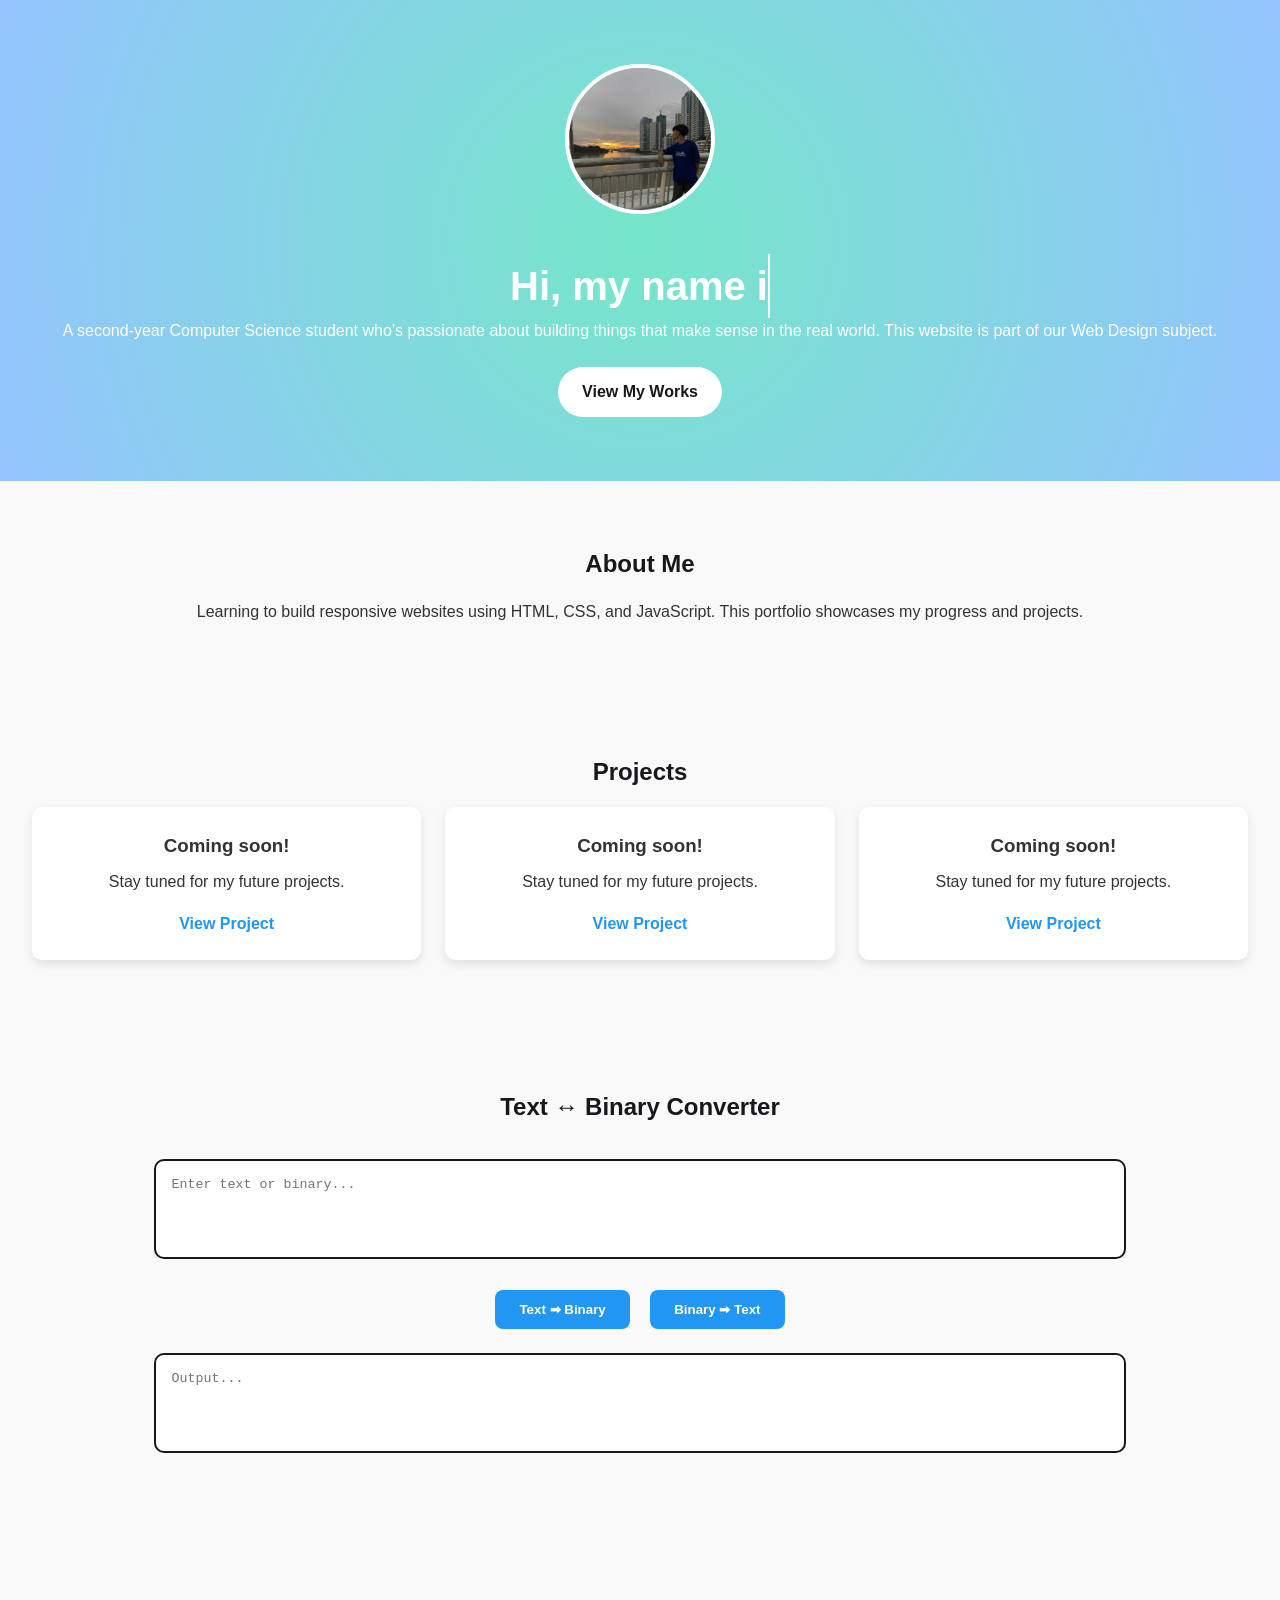
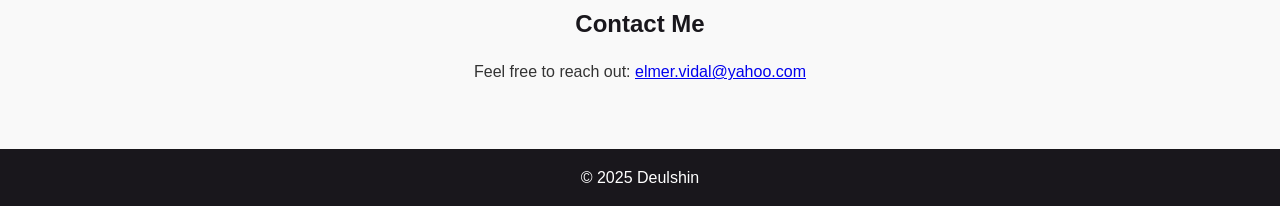
<file: index (1).html>
<!DOCTYPE html>
<html lang="en">
<head>
  <meta charset="UTF-8">
  <meta name="viewport" content="width=device-width, initial-scale=1.0">
  <title>Elmer Bacoro | Portfolio</title>
  <link rel="stylesheet" href="style.css">
</head>
<body>
  
  <header class="header">
    <img src="profile.jpg" alt="My Photo" class="profile-pic" />
    <h1><span id="typewriter"></span></h1>
    
    <p class="fade-in delay">
      A second-year Computer Science student who’s passionate about building things that make sense in the real world. 
      This website is part of our Web Design subject.
    </p>
    
    <a href="#projects" class="btn fade-in delay2">View My Works</a>
  </header>

  <section id="about">
    <h2>About Me</h2>
    <p>
      Learning to build responsive websites using HTML, CSS, and JavaScript. 
      This portfolio showcases my progress and projects.
    </p>
  </section>

  <section id="projects">
    <h2>Projects</h2>
    <div class="projects-grid">
      <div class="card">
        <h3>Coming soon!</h3>
        <p>Stay tuned for my future projects.</p>
        <a href="#" target="_blank">View Project</a>
      </div>
      <div class="card">
        <h3>Coming soon!</h3>
        <p>Stay tuned for my future projects.</p>
        <a href="#" target="_blank">View Project</a>
      </div>
      <div class="card">
        <h3>Coming soon!</h3>
        <p>Stay tuned for my future projects.</p>
        <a href="#" target="_blank">View Project</a>
      </div>
    </div>
  </section>

  <section id="program">
    <h2>Text ↔ Binary Converter</h2>
    <textarea id="textInput" placeholder="Enter text or binary..."></textarea>
    <div class="program-buttons">
      <button onclick="textToBinary()">Text ➡ Binary</button>
      <button onclick="binaryToText()">Binary ➡ Text</button>
    </div>
    <textarea id="output" placeholder="Output..." readonly></textarea>
  </section>

  <section id="contact">
    <h2>Contact Me</h2>
    <p>Feel free to reach out: 
      <a href="mailto:elmer.vidal@yahoo.com">elmer.vidal@yahoo.com</a>
    </p>
  </section>

  <footer>
    <p>&copy; 2025 Deulshin</p>
  </footer>

  <script src="script.js"></script>
</body>
</html>
</file>
<file: style.css>
* {
  margin: 0;
  padding: 0;
  box-sizing: border-box;
}
body {
  font-family: Arial, sans-serif;
  line-height: 1.6;
  background: #f9f9f9;
  color: #333;
  scroll-behavior: smooth;
}


.header {
  text-align: center;
  padding: 4rem 2rem;
  background: radial-gradient(circle, rgba(117, 230, 201, 1) 0%, rgba(148, 196, 255, 1) 100%);
  color: white;
}
.header h1 {
  font-size: 2.5rem;
  margin-top: 1rem;
}
.header .highlight {
  color: #ffeb3b;
}
.profile-pic {
  width: 150px;
  height: 150px;
  border-radius: 50%;
  border: 4px solid white;
  object-fit: cover;
  margin-bottom: 1rem;
}
.btn {
  display: inline-block;
  margin-top: 1.5rem;
  padding: 0.75rem 1.5rem;
  background: white;
  color: #19171c;
  text-decoration: none;
  border-radius: 25px;
  font-weight: bold;
  transition: transform 0.2s, background 0.3s, box-shadow 0.3s;
}
.btn:hover {
  transform: scale(1.05);
  background: #ffeb3b;
  color: #19171c;
  box-shadow: 0 4px 10px rgba(0,0,0,0.2);
}


#typewriter {
  border-right: 2px solid white;
  display: inline-block;
  animation: blink 0.7s infinite;
}
@keyframes blink {
  50% { border-color: transparent; }
}


section {
  padding: 4rem 2rem;
  text-align: center;
}
section h2 {
  margin-bottom: 1rem;
  color: #19171c;
}


.projects-grid {
  display: grid;
  grid-template-columns: repeat(auto-fit, minmax(250px, 1fr));
  gap: 1.5rem;
}
.card {
  background: white;
  padding: 1.5rem;
  border-radius: 10px;
  box-shadow: 0 4px 10px rgba(0,0,0,0.1);
  transition: transform 0.2s, box-shadow 0.3s;
}
.card:hover {
  transform: translateY(-5px);
  box-shadow: 0 6px 15px rgba(0,0,0,0.2);
}
.card h3 {
  margin-bottom: 0.5rem;
}
.card a {
  display: inline-block;
  margin-top: 1rem;
  color: #2196f3;
  text-decoration: none;
  font-weight: bold;
}


#program textarea {
  width: 80%;
  height: 100px;
  margin: 1rem 0;
  padding: 1rem;
  border: 2px solid #19171c;
  border-radius: 10px;
  resize: none;
}
.program-buttons button {
  margin: 0.5rem;
  padding: 0.75rem 1.5rem;
  border: none;
  border-radius: 8px;
  background: #2196f3;
  color: white;
  font-weight: bold;
  cursor: pointer;
  transition: background 0.3s, transform 0.2s;
}
.program-buttons button:hover {
  background: #1769aa;
  transform: scale(1.05);
}


footer {
  text-align: center;
  padding: 1rem;
  background: #19171c;
  color: white;
}


.fade-in {
  opacity: 0;
  transform: translateY(20px);
  animation: fadeInUp 1s forwards;
}
.fade-in.delay { animation-delay: 0.5s; }
.fade-in.delay2 { animation-delay: 1s; }

@keyframes fadeInUp {
  to {
    opacity: 1;
    transform: translateY(0);
  }
}

@media (max-width: 600px) {
  .header h1 { font-size: 1.8rem; }
  .profile-pic { width: 100px; height: 100px; }
}
</file>
